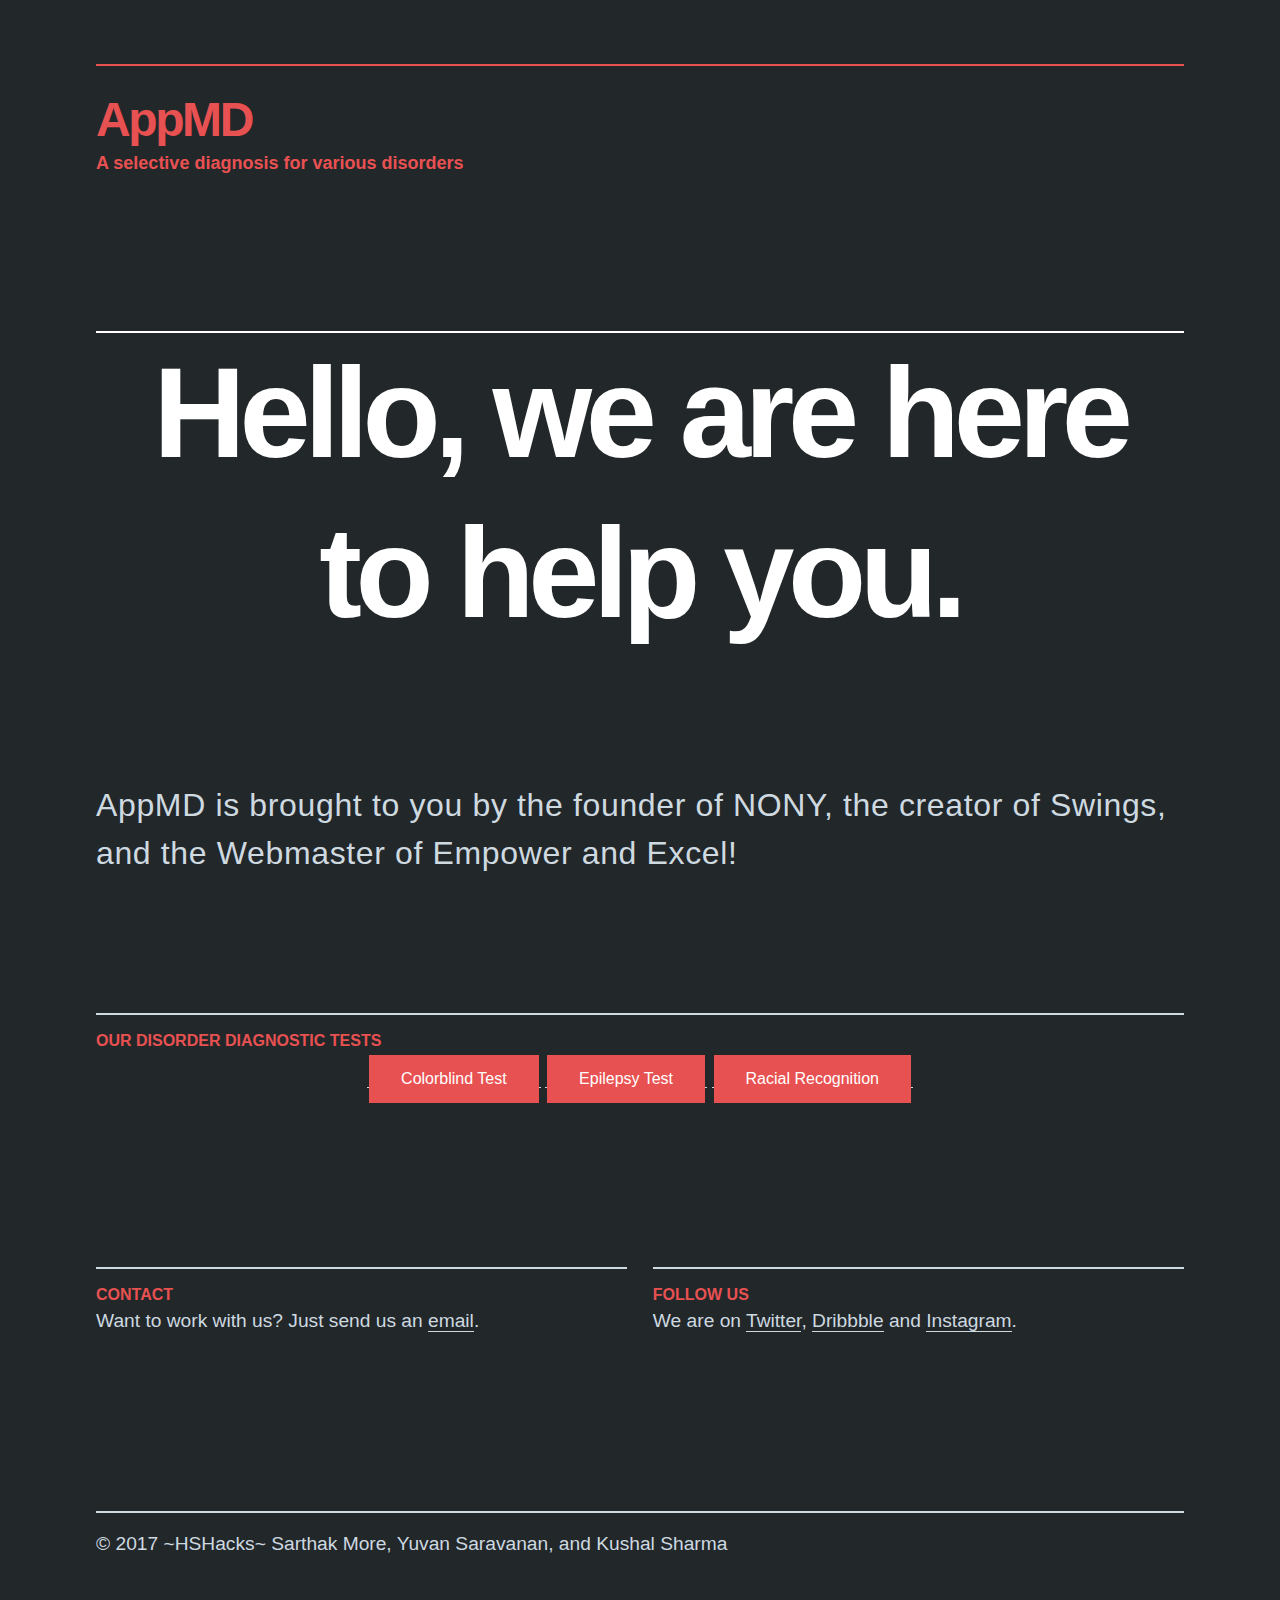
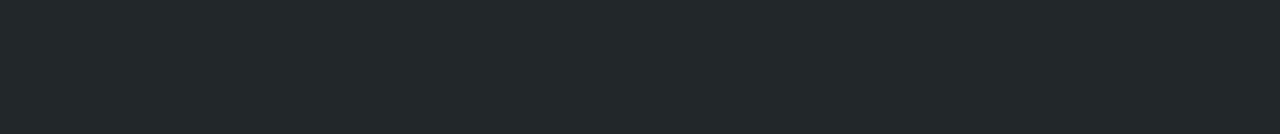
<file: index.html>
<!doctype html>
<html>
<head>
	<meta charset="utf-8">
	<meta http-equiv="X-UA-Compatible" content="IE=edge">
	<meta name="viewport" content="width=device-width, initial-scale=1.0">

	<link rel="shortcut icon" href="img/favicon.ico">
	<link rel="stylesheet" href="css/vendor/fluidbox.min.css">
	<link rel="stylesheet" href="css/main.css">

	<title>AppMD</title>

</head>
<body>


	<header>

		<div id="logo-container">
			<div id="logo"><a href="index.html">AppMD</a></div>
			<div id="subtitle">A selective diagnosis for various disorders</div>
		</div>

	</header>

	<div id="content">

		<section class="intro">
			<h1><center>Hello, <span class="nl"></span>we are here to help you.</center></h1>
			<p>
				AppMD is brought to you by the founder of NONY, the creator of Swings, and the Webmaster of Empower and Excel!
			</p>
		</section>

		<section class="row">
			<div class="col-full">
				<h2>Our Disorder Diagnostic Tests</h2>
				<center>
					<a href="blind.html"><button class="button">Colorblind Test</button></a>
					<a href="epilepsy.html"><button class="button">Epilepsy Test</button></a>
					<a href="racial.html"><button class="button">Racial Recognition</button></a>
			 	</center>
			</div>
		</section>


		<section class="row">
			<div class="col">
				<h2>Contact</h2>
				<p>
					Want to work with us? Just send us an <a href="mailto:#">email</a>.
				</p>
			</div>
			<div class="col">
				<h2>Follow us</h2>
				<p>
					We are on <a href="http://twitter.com/rickwaalders">Twitter</a>, <a href="http://dribbble.com/rickwaalders">Dribbble</a> and <a href="http://instagram.com/rickwaalders">Instagram</a>.
				</p>
			</div>
		</section>


		<section class="row">
			<div class="col-full">
				<p>
					© 2017 ~HSHacks~ Sarthak More, Yuvan Saravanan, and Kushal Sharma</a>
				</p>
			</div>
		</section>

	</div>

	<script src="//ajax.googleapis.com/ajax/libs/jquery/1.11.0/jquery.min.js"></script>
	<script>
	if (!window.jQuery)
	{
	    document.write('<script src="js/vendor/jquery.1.11.min.js"><\/script>');
	}
	</script>

	<script src="js/vendor/jquery.fluidbox.min.js"></script>
	<script src="js/main.js"></script>

	<script>
	  (function(i,s,o,g,r,a,m){i['GoogleAnalyticsObject']=r;i[r]=i[r]||function(){
	  (i[r].q=i[r].q||[]).push(arguments)},i[r].l=1*new Date();a=s.createElement(o),
	  m=s.getElementsByTagName(o)[0];a.async=1;a.src=g;m.parentNode.insertBefore(a,m)
	  })(window,document,'script','//www.google-analytics.com/analytics.js','ga');

	  ga('create', 'YOUR_GOOGLE_ANALYTICS_ID', 'auto');
	  ga('send', 'pageview');

	</script> 

</body>
</html>
</file>
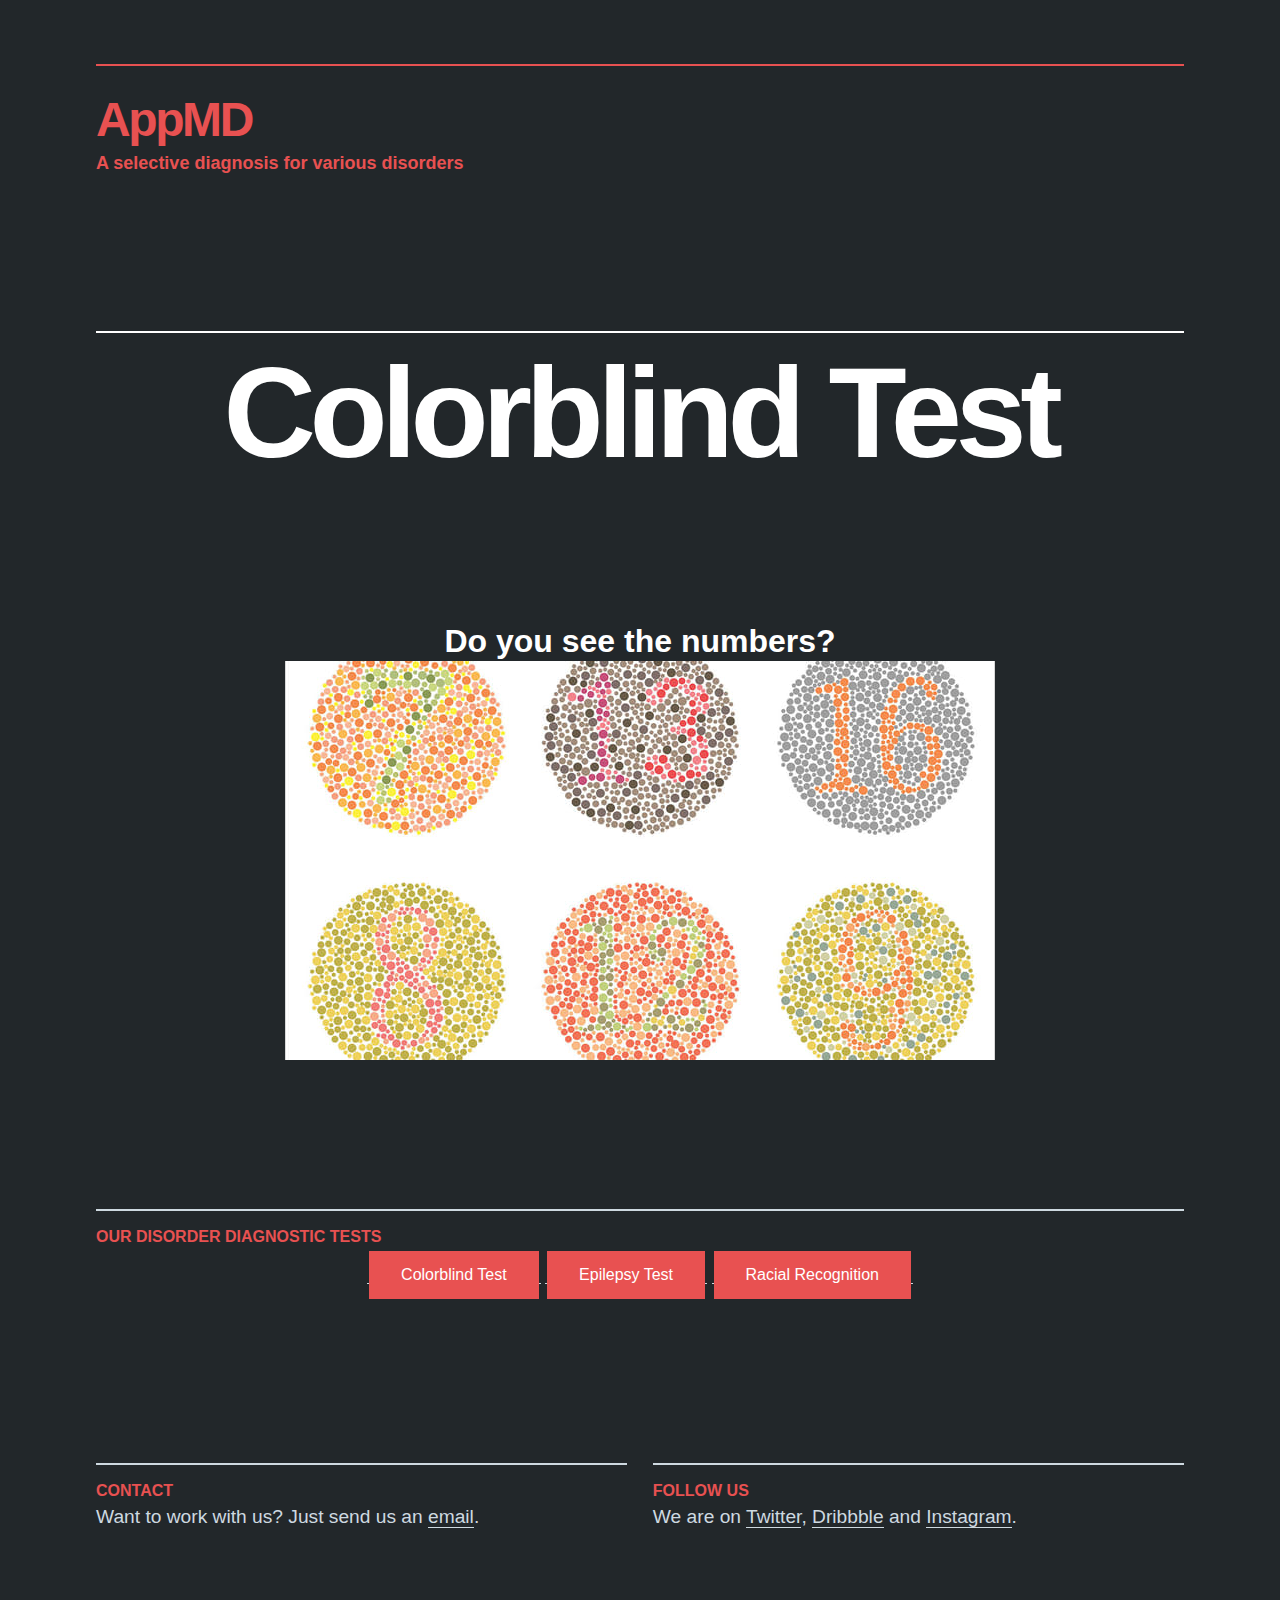
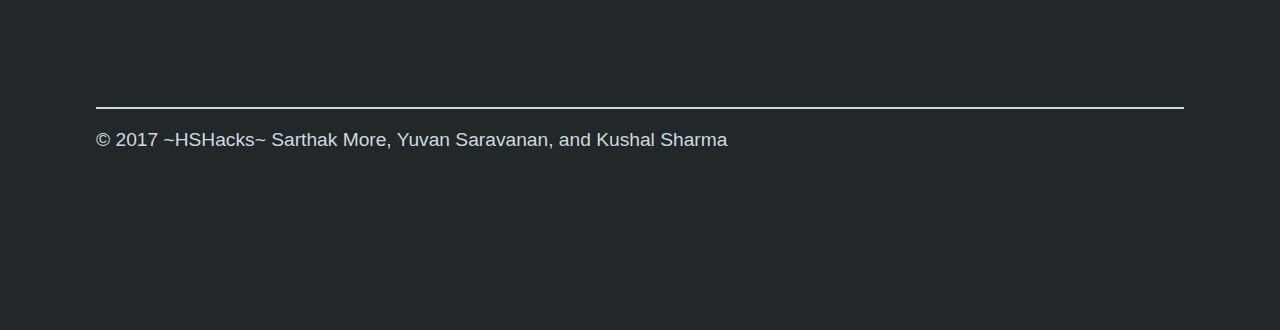
<file: blind.html>
<!doctype html>
<html>
<head>
	<meta charset="utf-8">
	<meta http-equiv="X-UA-Compatible" content="IE=edge">
	<meta name="viewport" content="width=device-width, initial-scale=1.0">

	<link rel="shortcut icon" href="img/favicon.ico">
	<link rel="stylesheet" href="css/vendor/fluidbox.min.css">
	<link rel="stylesheet" href="css/main.css">

	<title>Colorblind Test - AppMD</title>

</head>
<body>


	<header>

		<div id="logo-container">
			<div id="logo"><a href="index.html">AppMD</a></div>
			<div id="subtitle">A selective diagnosis for various disorders</div>
		</div>

	</header>

	<div id="content">

		<section class="intro">
			<h1><center>Colorblind Test</center></h1>
			<center>
				<h2>Do you see the numbers?</h2>
			<p>
				 <img src="blind.jpeg" alt="colorblind test">
			</p>
		</center>
		</section>


		<section class="row">
			<div class="col-full">
				<h2>Our Disorder Diagnostic Tests</h2>
				<center>
				<a href="blind.html"><button class="button">Colorblind Test</button></a>
				<a href="epilepsy.html"><button class="button">Epilepsy Test</button></a>
				<a href="racial.html"><button class="button">Racial Recognition</button></a>
				</center>
			</div>
		</section>

		<section class="row">
			<div class="col">
				<h2>Contact</h2>
				<p>
					Want to work with us? Just send us an <a href="mailto:#">email</a>.
				</p>
			</div>
			<div class="col">
				<h2>Follow us</h2>
				<p>
					We are on <a href="http://twitter.com/rickwaalders">Twitter</a>, <a href="http://dribbble.com/rickwaalders">Dribbble</a> and <a href="http://instagram.com/rickwaalders">Instagram</a>.
				</p>
			</div>
		</section>


		<section class="row">
			<div class="col-full">
				<p>
					© 2017 ~HSHacks~ Sarthak More, Yuvan Saravanan, and Kushal Sharma</a>
				</p>
			</div>
		</section>

	</div>
	<script>
	var stopCP = false;
	function stopCop() {
		stopCP = true;
		alert('You do not have epilepsy!');
		myVideo.pause();
	}
	function myFunction() {
		if (myVideo.paused){

		}
		else {
			if (!stopCP) {
				alert('Looks like you have epilepsy! Calling 911');
				myVideo.pause();
			}
		}
	}
	</script>
	<script>
	var myVideo = document.getElementById("video1");
	var bool = false;

	function playPause() {
	    if (myVideo.paused)
	        myVideo.play();
	    else
	        myVideo.pause();
	}
	</script>

	<script src="//ajax.googleapis.com/ajax/libs/jquery/1.11.0/jquery.min.js"></script>
	<script>
	if (!window.jQuery)
	{
	    document.write('<script src="js/vendor/jquery.1.11.min.js"><\/script>');
	}
	</script>

	<script src="js/vendor/jquery.fluidbox.min.js"></script>
	<script src="js/main.js"></script>

	<script>
	  (function(i,s,o,g,r,a,m){i['GoogleAnalyticsObject']=r;i[r]=i[r]||function(){
	  (i[r].q=i[r].q||[]).push(arguments)},i[r].l=1*new Date();a=s.createElement(o),
	  m=s.getElementsByTagName(o)[0];a.async=1;a.src=g;m.parentNode.insertBefore(a,m)
	  })(window,document,'script','//www.google-analytics.com/analytics.js','ga');

	  ga('create', 'YOUR_GOOGLE_ANALYTICS_ID', 'auto');
	  ga('send', 'pageview');

	</script>

</body>
</html>
</file>
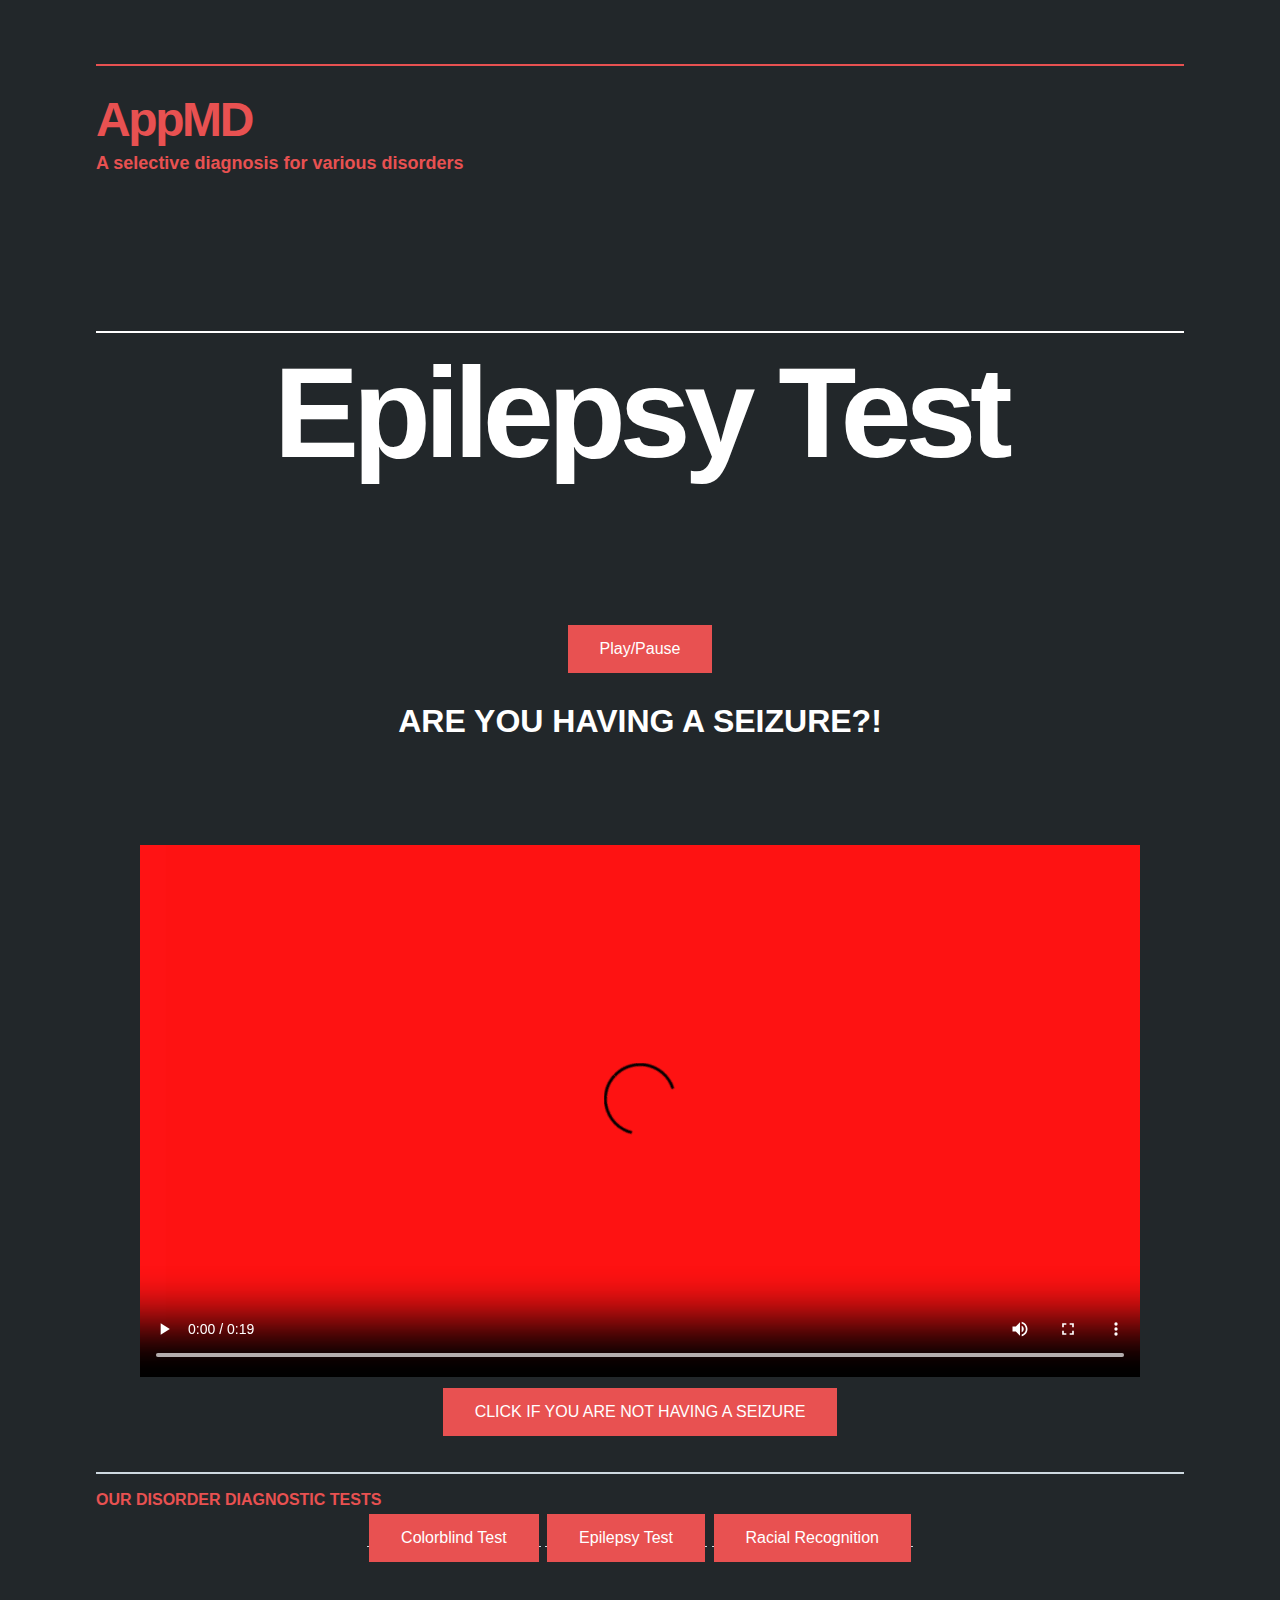
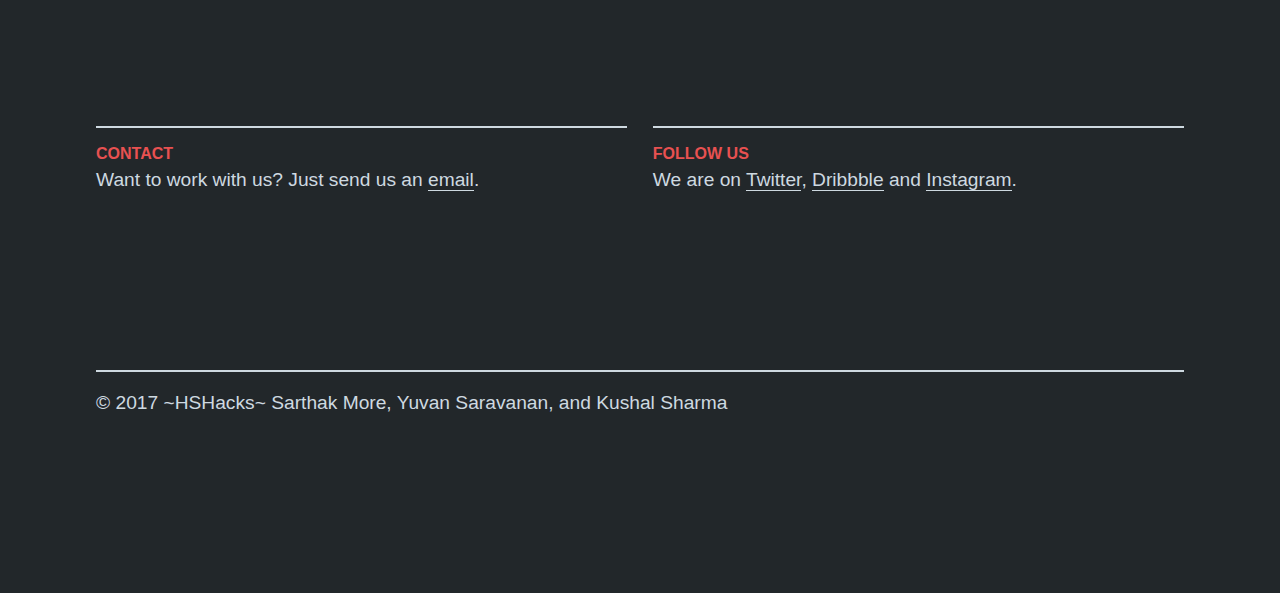
<file: epilepsy.html>
<!doctype html>
<html>
<head>
	<meta charset="utf-8">
	<meta http-equiv="X-UA-Compatible" content="IE=edge">
	<meta name="viewport" content="width=device-width, initial-scale=1.0">

	<link rel="shortcut icon" href="img/favicon.ico">
	<link rel="stylesheet" href="css/vendor/fluidbox.min.css">
	<link rel="stylesheet" href="css/main.css">

	<title>Epilepsy Test - AppMD</title>

</head>
<body>


	<header>

		<div id="logo-container">
			<div id="logo"><a href="index.html">AppMD</a></div>
			<div id="subtitle">A selective diagnosis for various disorders</div>
		</div>

	</header>

	<div id="content">

		<section class="intro">
			<h1><center>Epilepsy Test</center></h1>
			<p>
				<center><button class="button" onclick="playPause();setTimeout(myFunction, 10000);">Play/Pause</button>
				<br><br><h2>ARE YOU HAVING A SEIZURE?!</h2></center>
			</p>
		</section>
		<center>
		<video id="video1" width="1000" controls><source src="epilepsy.mp4" type="video/mp4"><source src="epilepsy.ogg" type="video/ogg">Your browser does not support HTML5 video.</video>
		<button class="button" onclick="stopCop();">CLICK IF YOU ARE NOT HAVING A SEIZURE</button>
		</center>

		<section class="row">
			<div class="col-full">
				<h2>Our Disorder Diagnostic Tests</h2>
				<center>
					<a href="blind.html"><button class="button">Colorblind Test</button></a>
					<a href="epilepsy.html"><button class="button">Epilepsy Test</button></a>
					<a href="racial.html"><button class="button">Racial Recognition</button></a>
				</center>
			</div>
		</section>

		<section class="row">
			<div class="col">
				<h2>Contact</h2>
				<p>
					Want to work with us? Just send us an <a href="mailto:#">email</a>.
				</p>
			</div>
			<div class="col">
				<h2>Follow us</h2>
				<p>
					We are on <a href="http://twitter.com/rickwaalders">Twitter</a>, <a href="http://dribbble.com/rickwaalders">Dribbble</a> and <a href="http://instagram.com/rickwaalders">Instagram</a>.
				</p>
			</div>
		</section>


		<section class="row">
			<div class="col-full">
				<p>
					© 2017 ~HSHacks~ Sarthak More, Yuvan Saravanan, and Kushal Sharma</a>
				</p>
			</div>
		</section>

	</div>
	<script>
	var stopCP = false;
	function stopCop() {
		stopCP = true;
		alert('You do not have epilepsy!');
		myVideo.pause();
	}
	function myFunction() {
		if (myVideo.paused){

		}
		else {
			if (!stopCP) {
				alert('Looks like you have epilepsy! Calling 911');
				myVideo.pause();
			}
		}
	}
	</script>
	<script>
	var myVideo = document.getElementById("video1");
	var bool = false;

	function playPause() {
	    if (myVideo.paused)
	        myVideo.play();
	    else
	        myVideo.pause();
	}
	</script>

	<script src="//ajax.googleapis.com/ajax/libs/jquery/1.11.0/jquery.min.js"></script>
	<script>
	if (!window.jQuery)
	{
	    document.write('<script src="js/vendor/jquery.1.11.min.js"><\/script>');
	}
	</script>

	<script src="js/vendor/jquery.fluidbox.min.js"></script>
	<script src="js/main.js"></script>

	<script>
	  (function(i,s,o,g,r,a,m){i['GoogleAnalyticsObject']=r;i[r]=i[r]||function(){
	  (i[r].q=i[r].q||[]).push(arguments)},i[r].l=1*new Date();a=s.createElement(o),
	  m=s.getElementsByTagName(o)[0];a.async=1;a.src=g;m.parentNode.insertBefore(a,m)
	  })(window,document,'script','//www.google-analytics.com/analytics.js','ga');

	  ga('create', 'YOUR_GOOGLE_ANALYTICS_ID', 'auto');
	  ga('send', 'pageview');

	</script>

</body>
</html>
</file>
<file: css/main.css>
html, body, div, span, object, iframe,
h1, h2, h3, h4, h5, h6, p, blockquote, pre,
abbr, address, cite, code,
del, dfn, em, img, ins, kbd, q, samp,
small, strong, sub, sup, var,
b, i,
dl, dt, dd, ol, ul, li,
fieldset, form, label, legend,
table, caption, tbody, tfoot, thead, tr, th, td,
article, aside, canvas, details, figcaption, figure,
footer, header, hgroup, menu, nav, section, summary,
time, mark, audio, video {
  margin: 0;
  padding: 0;
  border: 0;
  outline: 0;
  vertical-align: baseline;
  background: transparent;
}

html, body {
  font-size: 100%;
}

article, aside, details, figcaption, figure, footer, header, hgroup, nav, section {
  display: block;
}

audio, canvas, video {
  display: inline-block;
}

audio:not([controls]) {
  display: none;
}

[hidden] {
  display: none;
}

html {
  font-size: 100%;
  -webkit-text-size-adjust: 100%;
  -ms-text-size-adjust: 100%;
}

html, button, input, select, textarea {
  font-family: sans-serif;
}

a:focus {
  outline: thin dotted;
  outline: 5px auto -webkit-focus-ring-color;
  outline-offset: -2px;
}
a:hover, a:active {
  outline: 0;
}

abbr[title] {
  border-bottom: 1px dotted;
}

b, strong {
  font-weight: bold;
}

blockquote {
  margin: 1em 40px;
}

dfn {
  font-style: italic;
}

mark {
  background: #ff0;
  color: #000;
}

pre, code, kbd, samp {
  font-family: monospace, serif;
  _font-family: 'courier new', monospace;
  font-size: 1em;
}

pre {
  white-space: pre;
  white-space: pre-wrap;
  word-wrap: break-word;
}

blockquote, q {
  quotes: none;
}
blockquote:before, blockquote:after, q:before, q:after {
  content: '';
  content: none;
}

small {
  font-size: 75%;
}

sub, sup {
  font-size: 75%;
  line-height: 0;
  position: relative;
  vertical-align: baseline;
}

sup {
  top: -0.5em;
}

sub {
  bottom: -0.25em;
}

nav ul, nav ol {
  list-style: none;
  list-style-image: none;
}

img {
  border: 0;
  height: auto;
  max-width: 100%;
  -ms-interpolation-mode: bicubic;
}

svg:not(:root) {
  overflow: hidden;
}

fieldset {
  border: 1px solid #c0c0c0;
  margin: 0 2px;
  padding: 0.35em 0.625em 0.75em;
}

legend {
  border: 0;
  padding: 0;
  white-space: normal;
}

button, input, select, textarea {
  font-size: 100%;
  margin: 0;
  vertical-align: baseline;
}
.button {
    background-color: #e85151;
    border: none;
    color: white;
    padding: 15px 32px;
    text-align: center;
    text-decoration: none;
    display: inline-block;
    font-size: 16px;
    margin: 4px 2px;
    cursor: pointer;
}

button, input {
  line-height: normal;
}

button, input[type="button"], input[type="reset"], input[type="submit"] {
  cursor: pointer;
  -webkit-appearance: button;
}

button[disabled], input[disabled] {
  cursor: default;
}

input[type="checkbox"], input[type="radio"] {
  box-sizing: border-box;
  padding: 0;
}

input[type="search"] {
  -webkit-appearance: textfield;
  -moz-box-sizing: content-box;
  -webkit-box-sizing: content-box;
  box-sizing: content-box;
}

input[type="search"]::-webkit-search-decoration, input[type="search"]::-webkit-search-cancel-button {
  -webkit-appearance: none;
}

button::-moz-focus-inner, input::-moz-focus-inner {
  border: 0;
  padding: 0;
}

textarea {
  overflow: auto;
  vertical-align: top;
}

table {
  border-collapse: collapse;
  border-spacing: 0;
}

/* Neat 1.7.0
 * http://neat.bourbon.io
 * Copyright 2012-2014 thoughtbot, inc.
 * MIT License */
html {
  -webkit-box-sizing: border-box;
  -moz-box-sizing: border-box;
  box-sizing: border-box;
}

*, *:before, *:after {
  -webkit-box-sizing: inherit;
  -moz-box-sizing: inherit;
  box-sizing: inherit;
}

body {
  -webkit-font-feature-settings: "kern", "liga", "frac", "pnum";
  -moz-font-feature-settings: "kern", "liga", "frac", "pnum";
  -ms-font-feature-settings: "kern", "liga", "frac", "pnum";
  font-feature-settings: "kern", "liga", "frac", "pnum";
  -webkit-font-smoothing: antialiased;
  text-rendering: optimizeLegibility;
  background-color: #22272a;
  color: #ced9e0;
  font-family: "font-family: " Helvetica Neue ",Helvetica,Arial,sans-serif";
  font-size: 1em;
  line-height: 1.5;
}

h1,
h2,
h3,
h4,
h5,
h6 {
  font-family: "font-family: " Helvetica Neue ",Helvetica,Arial,sans-serif";
  line-height: 1.25;
  margin: 0;
  color: #fff;
}

h1 {
  font-size: 2.25em;
}

h2 {
  font-size: 2em;
}

h3 {
  font-size: 1.75em;
}

h4 {
  font-size: 1.5em;
}

h5 {
  font-size: 1.25em;
}

h6 {
  font-size: 1em;
}

p {
  margin: 0 0 0.75em;
  font-family: "font-family: " Helvetica Neue ",Helvetica,Arial,sans-serif";
}

a {
  -webkit-transition: color 0.1s linear;
  -moz-transition: color 0.1s linear;
  transition: color 0.1s linear;
  color: #ced9e0;
  text-decoration: none;
}
a:hover {
  color: #9fb5c2;
  border-color: #9fb5c2;
}
a:active, a:focus {
  color: #9fb5c2;
  border-color: #9fb5c2;
  outline: none;
}

header {
  color: #fff;
}

hr {
  border-bottom: 1px solid #ddd;
  border-left: none;
  border-right: none;
  border-top: none;
  margin: 1.5em 0;
}

img,
picture {
  margin: 0;
  max-width: 100%;
}

blockquote {
  border-left: 2px solid #ddd;
  color: #fdfdfe;
  margin: 1.5em 0;
  padding-left: 0.75em;
}

cite {
  color: white;
  font-style: italic;
}
cite:before {
  content: "\2014 \00A0";
}

body {
  padding-left: 1em;
  padding-right: 1em;
}

a {
  border-bottom: 1px solid #ced9e0;
}

a:hover {
  color: #e85151;
}

header {
  max-width: 68em;
  margin-left: auto;
  margin-right: auto;
  margin-top: 4em;
  border-top: 2px solid #e85151;
  opacity: 0;
  -webkit-transform: translateY(50px);
  -moz-transform: translateY(50px);
  -ms-transform: translateY(50px);
  -o-transform: translateY(50px);
  transform: translateY(50px);
  -webkit-transition: all 1200ms ease;
  -moz-transition: all 1200ms ease;
  transition: all 1200ms ease;
  -webkit-transition-delay: 50ms;
  -moz-transition-delay: 50ms;
  transition-delay: 50ms;
}
header:after {
  content: "";
  display: table;
  clear: both;
}
@media screen and (max-width: 540px) {
  header {
    margin-top: 2em;
  }
}
header #logo-container {
  float: left;
  display: block;
  margin-right: 2.35765%;
  width: 48.82117%;
}
header #logo-container:last-child {
  margin-right: 0;
}
@media screen and (max-width: 540px) {
  header #logo-container {
    float: left;
    display: block;
    margin-right: 7.42297%;
    width: 100%;
  }
  header #logo-container:last-child {
    margin-right: 0;
  }
}
header #logo-container #logo {
  padding-top: 0.5em;
  font-weight: bold;
  font-size: 48px;
  line-height: 60px;
  letter-spacing: -0.05em;
  float: none;
}
header #logo-container #subtitle {
  color: #e85151;
  font-weight: bold;
  font-size: 18px;
}
header a {
  color: #e85151;
  text-decoration: none;
  border: none;
}
header a:hover {
  color: #d11c1c;
  border-color: #d11c1c;
}
header a:active, header a:focus {
  color: #d11c1c;
  border-color: #d11c1c;
}
header nav {
  text-align: right;
  float: left;
  display: block;
  margin-right: 2.35765%;
  width: 74.41059%;
}
header nav:last-child {
  margin-right: 0;
}
@media screen and (max-width: 540px) {
  header nav {
    text-align: left;
    margin-top: 1em;
    float: left;
    display: block;
    margin-right: 7.42297%;
    width: 100%;
  }
  header nav:last-child {
    margin-right: 0;
  }
}
header nav ul {
  padding-top: 0.5em;
  line-height: 60px;
}
header nav ul li {
  display: inline-block;
  margin-left: 1em;
}
@media screen and (max-width: 540px) {
  header nav ul li {
    margin-left: 0;
    margin-right: 1em;
  }
}
header nav ul li a {
  font-weight: bold;
}
header nav ul li a.bordered {
  border-radius: 0.2em;
  padding: 0.4em;
  padding-left: 0.8em;
  padding-right: 0.8em;
  border: 2px solid #e85151;
}

#content {
  max-width: 68em;
  margin-left: auto;
  margin-right: auto;
  padding-bottom: 2em;
  opacity: 0;
  -webkit-transform: translateY(50px);
  -moz-transform: translateY(50px);
  -ms-transform: translateY(50px);
  -o-transform: translateY(50px);
  transform: translateY(50px);
  -webkit-transition: all 1200ms ease;
  -moz-transition: all 1200ms ease;
  transition: all 1200ms ease;
  -webkit-transition-delay: 350ms;
  -moz-transition-delay: 350ms;
  transition-delay: 350ms;
}
#content:after {
  content: "";
  display: table;
  clear: both;
}
#content section.intro {
  max-width: 68em;
  margin-left: auto;
  margin-right: auto;
  margin-bottom: 5em;
}
#content section.intro:after {
  content: "";
  display: table;
  clear: both;
}
@media screen and (max-width: 540px) {
  #content section.intro {
    margin-bottom: 1em;
  }
}
#content section.intro h1 {
  font-size: 8em;
  border-top: 2px solid #fff;
  letter-spacing: -0.05em;
  margin-top: 1.2em;
  margin-bottom: 1em;
}
@media screen and (max-width: 540px) {
  #content section.intro h1 {
    font-size: 4em;
    line-height: 1.2em;
    padding-top: 0.4em;
  }
}
#content section.intro h1 span.nl {
  display: none;
}
@media screen and (max-width: 540px) {
  #content section.intro h1 span.nl {
    display: block;
  }
}
#content section.intro p {
  font-size: 2.0em;
  line-height: 1.5em;
  letter-spacing: 0.02em;
}
#content section.row {
  max-width: 68em;
  margin-left: auto;
  margin-right: auto;
  padding-top: 2em;
  padding-bottom: 5em;
}
#content section.row:after {
  content: "";
  display: table;
  clear: both;
}
#content section.row h2 {
  text-transform: uppercase;
  font-size: 1.0em;
  font-weight: bold;
  color: #e85151;
  margin-bottom: 0.05em;
}
#content section.row p {
  font-size: 1.2em;
  line-height: 1.6em;
}
#content section.row .col, #content section.row .col-full {
  float: left;
  display: block;
  margin-right: 2.35765%;
  width: 48.82117%;
  border-top: 2px solid #ced9e0;
  padding-top: 1em;
  padding-bottom: 3em;
}
#content section.row .col:last-child, #content section.row .col-full:last-child {
  margin-right: 0;
}
@media screen and (max-width: 540px) {
  #content section.row .col, #content section.row .col-full {
    float: left;
    display: block;
    margin-right: 7.42297%;
    width: 100%;
  }
  #content section.row .col:last-child, #content section.row .col-full:last-child {
    margin-right: 0;
  }
}
#content section.row .col-full {
  float: left;
  display: block;
  margin-right: 2.35765%;
  width: 100%;
}
#content section.row .col-full:last-child {
  margin-right: 0;
}
@media screen and (max-width: 540px) {
  #content section.row .col-full {
    float: left;
    display: block;
    margin-right: 7.42297%;
    width: 100%;
  }
  #content section.row .col-full:last-child {
    margin-right: 0;
  }
}
#content .photo-grid {
  display: -webkit-box;
  display: -moz-box;
  display: box;
  display: -webkit-flex;
  display: -moz-flex;
  display: -ms-flexbox;
  display: flex;
  -webkit-flex-flow: row wrap;
  -moz-flex-flow: row wrap;
  flex-flow: row wrap;
  -webkit-box-pack: justify;
  -moz-box-pack: justify;
  box-pack: justify;
  -webkit-justify-content: space-between;
  -moz-justify-content: space-between;
  -ms-justify-content: space-between;
  -o-justify-content: space-between;
  justify-content: space-between;
  -ms-flex-pack: justify;
}
#content .photo-grid a {
  margin-bottom: 20px;
  border: none;
  text-decoration: none;
}
#content .photo-grid a.col-1 {
  width: 100%;
}
#content .photo-grid a.col-2 {
  width: 49%;
  width: calc(50% - 12px);
}
#content .photo-grid a.col-3 {
  width: 32%;
  width: calc(33.33333% - 16px);
}
@media screen and (max-width: 540px) {
  #content .photo-grid a {
    margin-bottom: 10px;
  }
  #content .photo-grid a.col-2 {
    width: 49%;
    width: calc(50% - 7px);
  }
}

.loaded header {
  -webkit-transform: none;
  -moz-transform: none;
  -ms-transform: none;
  -o-transform: none;
  transform: none;
  opacity: 1;
}
.loaded #content {
  -webkit-transform: none;
  -moz-transform: none;
  -ms-transform: none;
  -o-transform: none;
  transform: none;
  opacity: 1;
}

/*# sourceMappingURL=main.css.map */
</file>
<file: css/vendor/fluidbox.min.css>
.fluidbox{outline:0}.hidden{display:none}.fluidbox-overlay{background-color:rgba(255,255,255,.85);cursor:pointer;cursor:-webkit-zoom-out;cursor:-moz-zoom-out;opacity:0;position:fixed;top:0;left:0;bottom:0;right:0;transition:all .25s ease-in-out}.fluidbox-wrap{background-position:center center;background-size:cover;margin:0 auto;position:relative;transition:all .25s ease-in-out}.fluidbox-ghost{background-size:cover;background-position:center center;position:absolute;transition:all .25s ease-in-out}.fluidbox-closed .fluidbox-ghost{-webkit-transition-property:top,left,opacity,-webkit-transform;-moz-transition-property:top,left,opacity,-moz-transform;-o-transition-property:top,left,opacity,-o-transform;transition-property:top,left,opacity,transform;transition-delay:0,0,.25s,0}.fluidbox-closed .fluidbox-wrap img{transition-property:opacity;transition-delay:.25s;transition-duration:0s}
</file>
